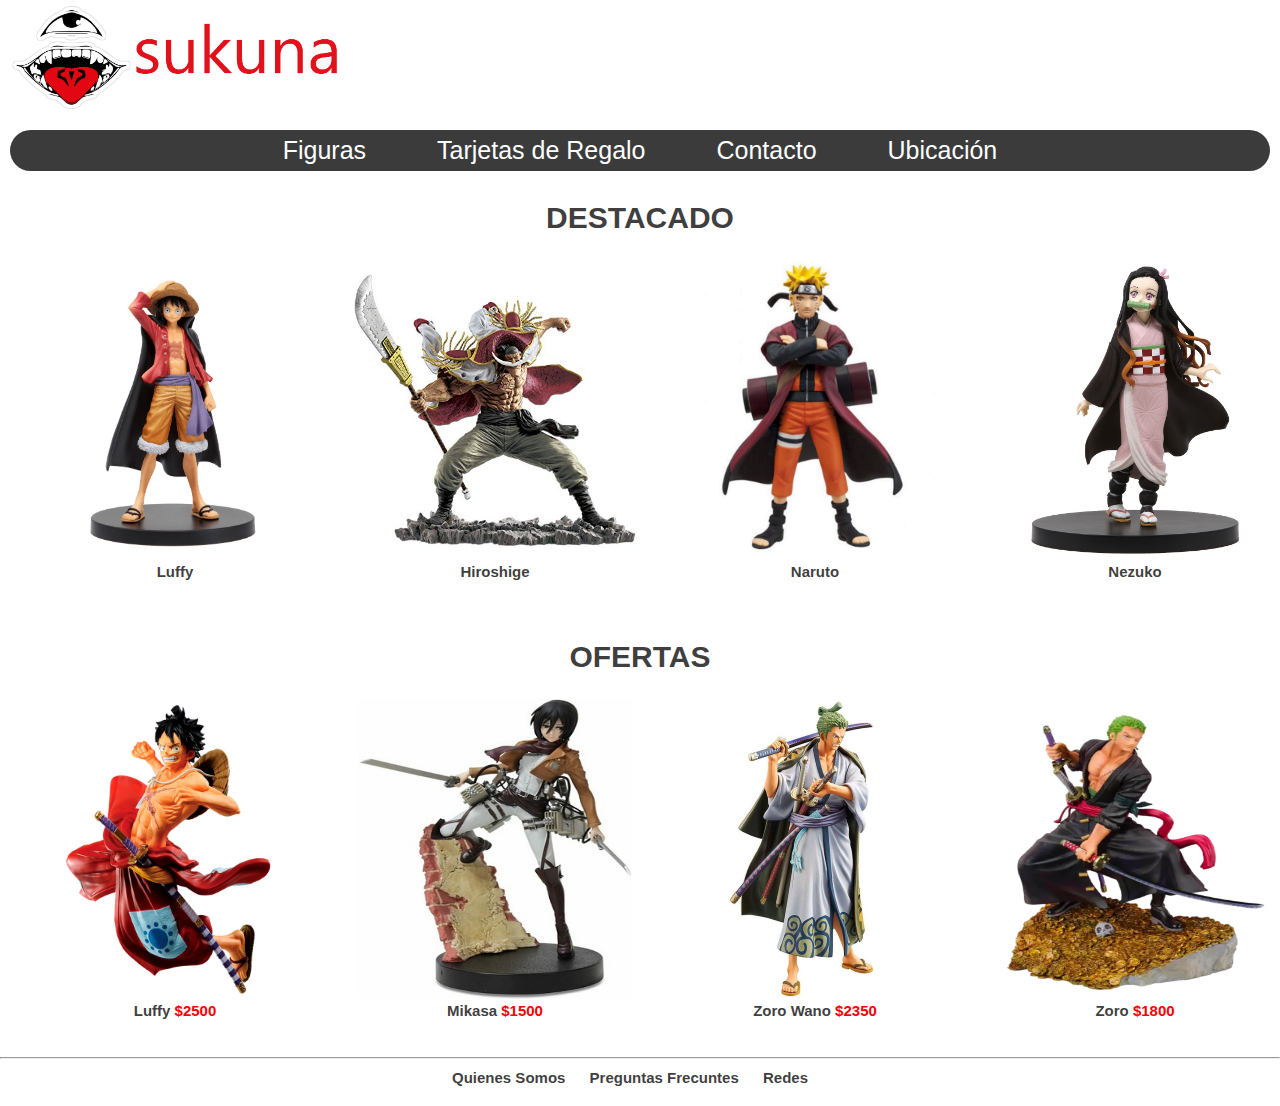
<file: index.html>
<!DOCTYPE html>
<html lang="en">
<head>
    <meta charset="UTF-8">
    <meta http-equiv="X-UA-Compatible" content="IE=edge">
    <meta name="viewport" content="width=device-width, initial-scale=1.0">
    <title>Sukuna Store</title>
    <!-- CSS -->
    <link rel="stylesheet" href="css/style.css">
</head>
<body>
    <header>
        <!-- <h1>   Oculto  </h1> -->
            <div id="divLogo">
                <a href="/index.html"><img id="logo" src="img/logo.png" alt=""></a>
            </div>
            <div id="divUsuario">
                <a href=""><img id="usuario" src="img/usuario.png" alt=""></a>
                <a href=""><img id="carrito" src="img/carrito.png" alt=""></a>
            </div>
        
        <nav>
            <ul class="menu">              
                <li><a href="html/figuras.html">Figuras</a></li>
                <!-- <li><a href="html/mangas.html">Mangas</a></li> -->
                <li><a href="html/tarjetasRegalo.html">Tarjetas de Regalo</a></li>
                <li><a href="html/contacto.html">Contacto</a></li>
                <li><a href="html/ubicacion.html">Ubicación</a></li>
            </ul>
        </nav>

    </header>

    <main>
        <h2>Destacado</h2>
        <div id="divDestacados">
            <a><img id="img1" src="img/luffy.png">Luffy</a>
            <a><img id="img2" src="img/kuhige.jpg" alt="">Hiroshige</a>
            <a><img id="img3" src="img/narutoSageMode.png" alt="">Naruto</a>           
            <a><img id="img4" src="img/Nezuko.png" alt="">Nezuko</a>                        
            
        </div>

        <h2>Ofertas</h2>
        <div id="divOfertas">
            <a><img id="img5" src="img/Luffy1.jpg">Luffy <span style="color:red">$2500</span></a>
            <a><img id="img6" src="img/mikasa.jpg" alt="">Mikasa <span style="color:red">$1500</span></a>
            <a><img id="img7" src="img/roronoa.jpg" alt="">Zoro Wano <span style="color:red">$2350</span></a>           
            <a><img id="img8" src="img/roronoa.webp" alt="">Zoro <span style="color:red">$1800</span></a>                                    
        </div>

    </main>
    
    <footer>
        <hr>
        <div class="footerStyle">
            <a href="">Quienes Somos</a>
            
            <a href="">Preguntas Frecuntes</a>
            <a href="">Redes</a>
        </div>
    </footer>
</body>
</html>
</file>
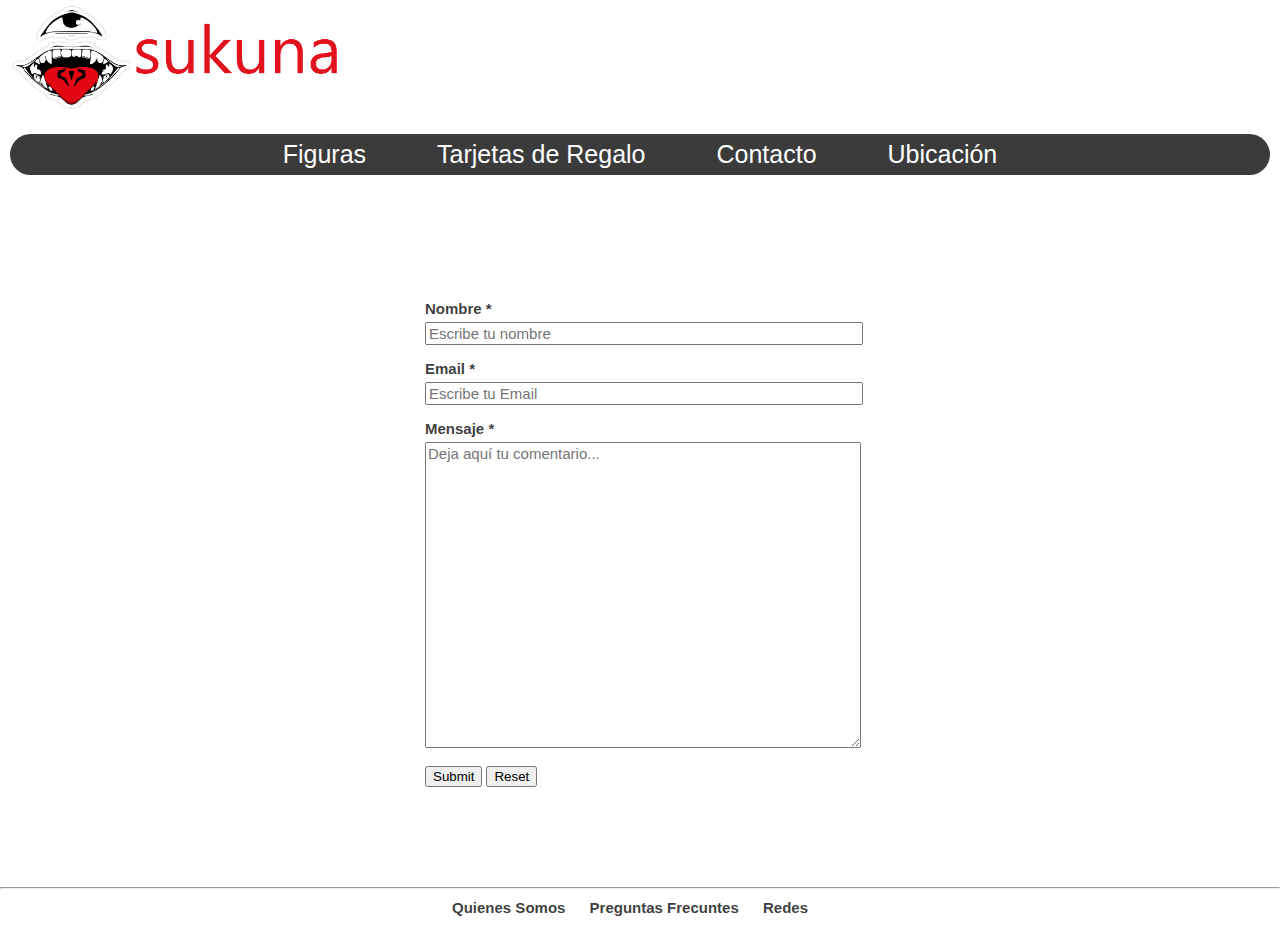
<file: html/contacto.html>
<!DOCTYPE html>
<html lang="en">

<head>
    <meta charset="UTF-8">
    <meta http-equiv="X-UA-Compatible" content="IE=edge">
    <meta name="viewport" content="width=device-width, initial-scale=1.0">
    <title>Sukuna Store</title>
    <!-- CSS -->
    <link rel="stylesheet" href="../css/style.css">
</head>

<body>
    <header>
        <h1>
            <div id="divLogo">
                <a href="../index.html"><img id="logo" src="../img/logo.png" alt=""></a>
            </div>
            <div id="divUsuario">
                <a href=""><img id="usuario" src="../img/usuario.png" alt=""></a>
                <a href=""><img id="carrito" src="../img/carrito.png" alt=""></a>
            </div>
        </h1>
        <nav>
            <ul class="menu">
                <li><a href="figuras.html">Figuras</a></li>
                <li><a href="tarjetasRegalo.html">Tarjetas de Regalo</a></li>
                <li><a href="contacto.html">Contacto</a></li>
                <li><a href="ubicacion.html">Ubicación</a></li>
            </ul>
        </nav>

    </header>

    <main>
        <div class="formulario">
            <form>
                <p>
                    <label for="nombre" class="inputNombre">Nombre
                        <span class="obligatorio">*</span>
                    </label>
                    <input type="text" id="nombre" required="obligatorio" placeholder="Escribe tu nombre">
                </p>
                <p>
                    <label for="email">Email
                        <span class="obligatorio">*</span>
                    </label>
                    <input type="email" id="email" required="obligatorio" placeholder="Escribe tu Email">
                </p>
                <p>
                    <label for="mensaje">Mensaje
                        <span class="obligatorio">*</span>
                    </label>
                    <textarea name="introducir_mensaje" id="mensaje" required="obligatorio"
                        placeholder="Deja aquí tu comentario..."></textarea>
                </p>
                <div id="botonesForm">
                    <input type="submit" id="enviar">
                    <input type="reset" id="reset">
                </div>

            </form>
        </div>
    </main>

    <footer>
        <hr>
        <div class="footerStyle">
            <a href="">Quienes Somos</a>

            <a href="">Preguntas Frecuntes</a>
            <a href="">Redes</a>
        </div>
    </footer>
</body>

</html>
</file>
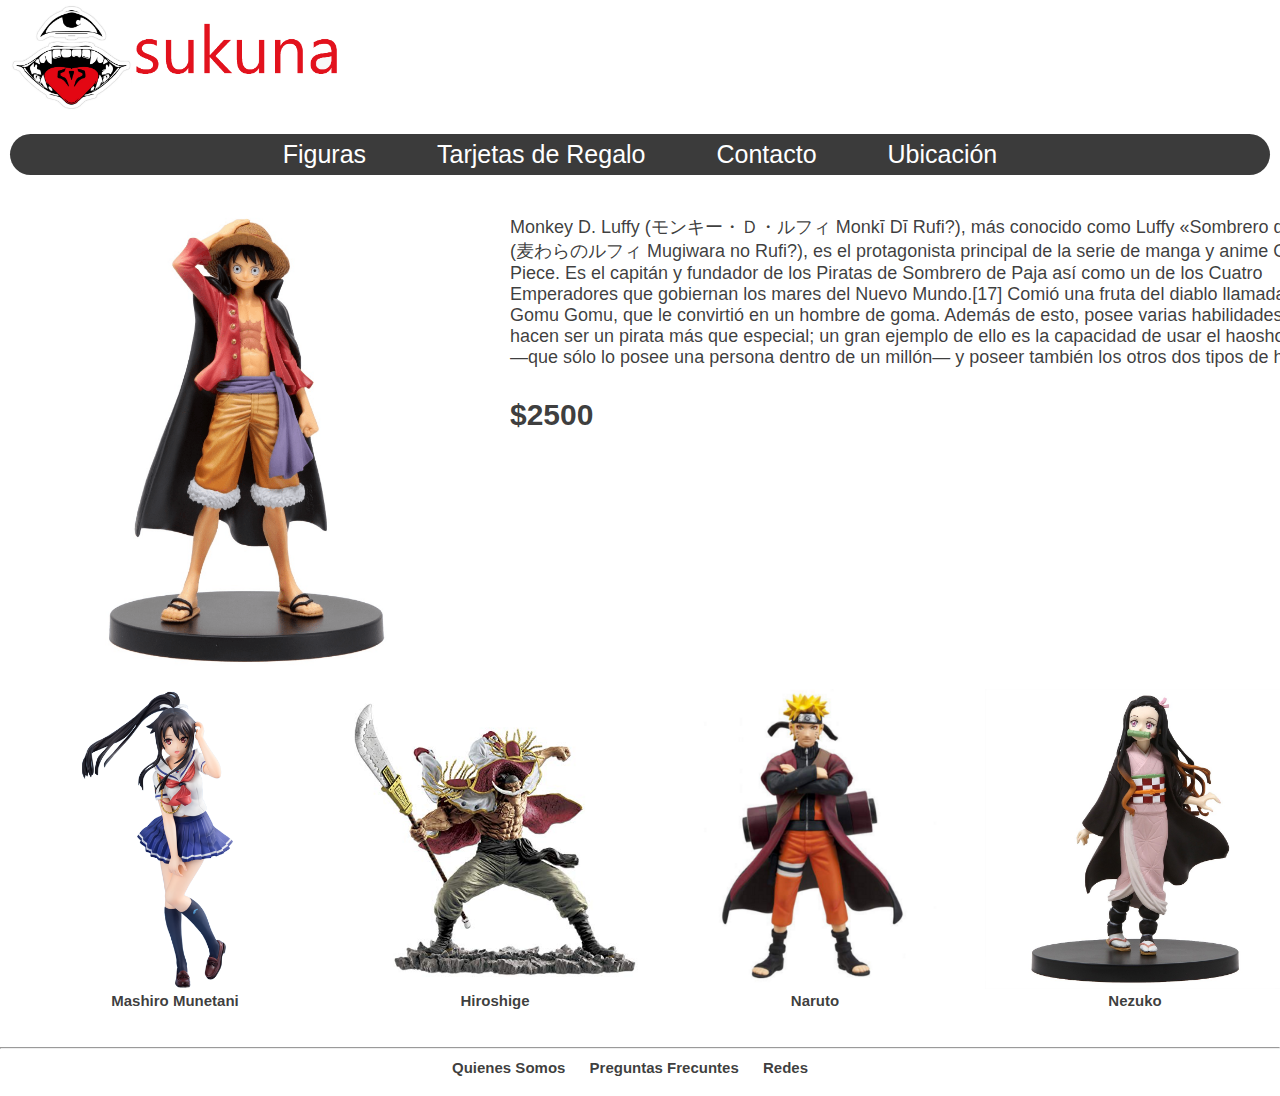
<file: html/figuras.html>
<!DOCTYPE html>
<html lang="en">
<head>
    <meta charset="UTF-8">
    <meta http-equiv="X-UA-Compatible" content="IE=edge">
    <meta name="viewport" content="width=device-width, initial-scale=1.0">
    <title>Sukuna Store</title>
    <!-- CSS -->
    <link rel="stylesheet" href="../css/style.css">
</head>
<body>
    <header>
        <h1>
            <div id="divLogo">
                <a href="../index.html"><img id="logo" src="../img/logo.png" alt=""></a>
            </div>
            <div id="divUsuario">
                <a href=""><img id="usuario" src="../img/usuario.png" alt=""></a>
                <a href=""><img id="carrito" src="../img/carrito.png" alt=""></a>
            </div>
        </h1>
        <nav>
            <ul class="menu">              
                <li><a href="figuras.html">Figuras</a></li>
                <li><a href="tarjetasRegalo.html">Tarjetas de Regalo</a></li>
                <li><a href="contacto.html">Contacto</a></li>
                <li><a href="ubicacion.html">Ubicación</a></li>
            </ul>
        </nav>

    </header>

    <main>
        <div id="divPrincipal">
            <div ><img src="../img/luffy.png"></div>
            <div>
                <p>Monkey D. Luffy (モンキー・Ｄ・ルフィ Monkī Dī Rufi?), más conocido como Luffy «Sombrero de Paja» (麦わらのルフィ Mugiwara no Rufi?), es el protagonista principal de la serie de manga y anime One Piece. Es el capitán y fundador de los Piratas de Sombrero de Paja así como un de los Cuatro Emperadores que gobiernan los mares del Nuevo Mundo.[17] Comió una fruta del diablo llamada fruta Gomu Gomu, que le convirtió en un hombre de goma. Además de esto, posee varias habilidades que le hacen ser un pirata más que especial; un gran ejemplo de ello es la capacidad de usar el haoshoku haki ―que sólo lo posee una persona dentro de un millón― y poseer también los otros dos tipos de haki.</p>
                <p id="precio">$2500</p>
            </div>
        </div>
        <div id="divFiguras">
            <a><img id="img1" src="../img/mj2.png">Mashiro Munetani</a>
            <a><img id="img2" src="../img/kuhige.jpg" alt="">Hiroshige</a>
            <a><img id="img3" src="../img/narutoSageMode.png" alt="">Naruto</a>           
            <a><img id="img4" src="../img/Nezuko.png" alt="">Nezuko</a>                        
        </div>
    </main>
    
    <footer>
        <hr>
        <div class="footerStyle">
            <a href="">Quienes Somos</a>
            
            <a href="">Preguntas Frecuntes</a>
            <a href="">Redes</a>
        </div>
    </footer>
</body>
</html>
</file>
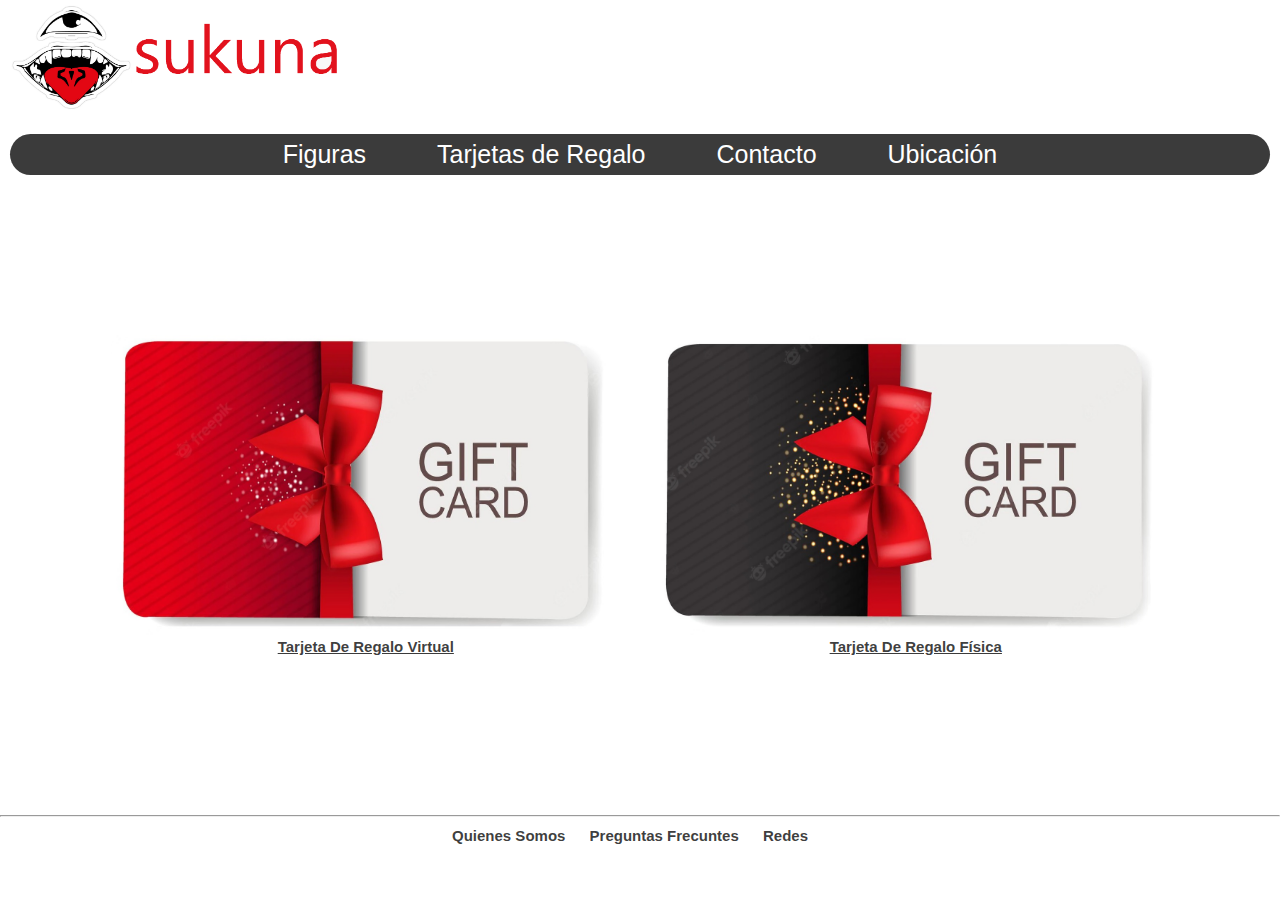
<file: html/tarjetasRegalo.html>
<!DOCTYPE html>
<html lang="en">
<head>
    <meta charset="UTF-8">
    <meta http-equiv="X-UA-Compatible" content="IE=edge">
    <meta name="viewport" content="width=device-width, initial-scale=1.0">
    <title>Sukuna Store</title>
    <!-- CSS -->
    <link rel="stylesheet" href="../css/style.css">
</head>
<body>
    <header>
        <h1>
            <div id="divLogo">
                <a href="../index.html"><img id="logo" src="../img/logo.png" alt=""></a>
            </div>
            <div id="divUsuario">
                <a href=""><img id="usuario" src="../img/usuario.png" alt=""></a>
                <a href=""><img id="carrito" src="../img/carrito.png" alt=""></a>
            </div>
        </h1>
        <nav>
            <ul class="menu">              
                <li><a href="figuras.html">Figuras</a></li>
                <li><a href="tarjetasRegalo.html">Tarjetas de Regalo</a></li>
                <li><a href="contacto.html">Contacto</a></li>
                <li><a href="ubicacion.html">Ubicación</a></li>
            </ul>
        </nav>

    </header>

    <main>
        <div class="aCards">
            <a href=""><img id="redCard" src="../img/redCard.jpg"" alt="">Tarjeta de regalo Virtual</a>
            <a href=""><img id="blackCard" src="../img/blackCard.jpg"" alt="">Tarjeta de regalo Física</a>
        </div>
    </main>
    
    <footer>
        <hr>
        <div class="footerStyle">
            <a href="">Quienes Somos</a>
            
            <a href="">Preguntas Frecuntes</a>
            <a href="">Redes</a>
        </div>
    </footer>
</body>
</html>
</file>
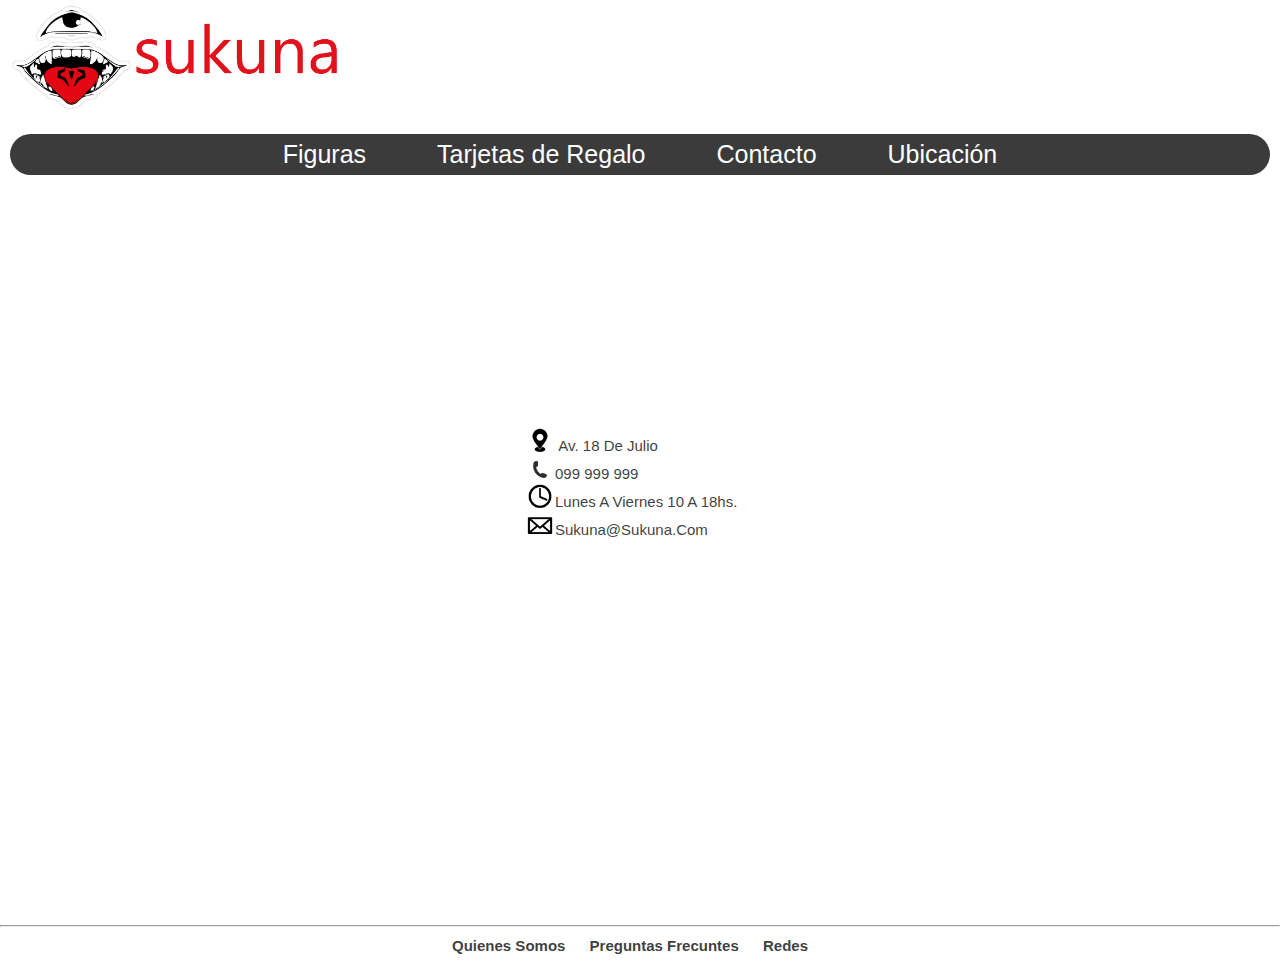
<file: html/ubicacion.html>
<!DOCTYPE html>
<html lang="en">
<head>
    <meta charset="UTF-8">
    <meta http-equiv="X-UA-Compatible" content="IE=edge">
    <meta name="viewport" content="width=device-width, initial-scale=1.0">
    <title>Sukuna Store</title>
    <!-- CSS -->
    <link rel="stylesheet" href="../css/style.css">
</head>
<body>
    <header>
        <h1>
            <div id="divLogo">
                <a href="../index.html"><img id="logo" src="../img/logo.png" alt=""></a>
            </div>
            <div id="divUsuario">
                <a href=""><img id="usuario" src="../img/usuario.png" alt=""></a>
                <a href=""><img id="carrito" src="../img/carrito.png" alt=""></a>
            </div>
        </h1>
        <nav>
            <ul class="menu">              
                <li><a href="figuras.html">Figuras</a></li>
                <li><a href="tarjetasRegalo.html">Tarjetas de Regalo</a></li>
                <li><a href="contacto.html">Contacto</a></li>
                <li><a href="ubicacion.html">Ubicación</a></li>
            </ul>
        </nav>

    </header>

    <main>
        <div class="mapa">
            <div id="col1">
                <iframe src="https://www.google.com/maps/embed?pb=!4v1673312170957!6m8!1m7!1spHvrB57hUCZ99RyJFOS65g!2m2!1d-34.90631778496965!2d-56.19732428307766!3f182.0320954957973!4f-1.8187236051715843!5f0.7820865974627469" width="400" height="300" style="border:0;" allowfullscreen="" loading="lazy" referrerpolicy="no-referrer-when-downgrade"></iframe>
            </div>
            <div id="col2">
                <ul>
                    <li><img src="../img/ubicacion.jpg" alt=""> Av. 18 de Julio</li>
                    <li><img src="../img/telefono.jpg" alt="">099 999 999</li>
                    <li><img src="../img/reloj.jpg" alt="">Lunes a Viernes 10 a 18hs.</li>
                    <li><img src="../img/mail.jpg" alt="">sukuna@sukuna.com</li>
                </ul>
            </div>
            <div id="col3">
                <iframe src="https://www.google.com/maps/embed?pb=!1m18!1m12!1m3!1d3271.999769288256!2d-56.199555582556144!3d-34.9064553!2m3!1f0!2f0!3f0!3m2!1i1024!2i768!4f13.1!3m3!1m2!1s0x959f802c986d4689%3A0x6447e027766e4dc4!2sAv.%2018%20de%20Julio%20888%2C%2011100%20Montevideo%2C%20Departamento%20de%20Montevideo!5e0!3m2!1ses-419!2suy!4v1673312236861!5m2!1ses-419!2suy" width="400" height="300" style="border:0;" allowfullscreen="" loading="lazy" referrerpolicy="no-referrer-when-downgrade"></iframe>           
            </div>
            

        </div>
    </main>
    
    <footer>
        <hr>
        <div class="footerStyle">
            <a href="">Quienes Somos</a>
            
            <a href="">Preguntas Frecuntes</a>
            <a href="">Redes</a>
        </div>
    </footer>
</body>
</html>
</file>
<file: css/style.css>
body {
    margin: 0px !important;
    background-color:white;
}

header h1 {
    margin: 0 !important;
}

header ul li {
    display: inline-block;
    text-align: center;
    margin: 4px;
    margin-right: 32px;
    margin-left: 32px;
}

header nav ul li a {
    text-decoration: none;
    color: white;
}

.menu {
    background-color: rgba(10, 10, 10, 0.801);
    padding: 2px;
    border-radius: 30px;
    font-size: 25px;
    margin: 10px;
    font-family: Arial, Helvetica, sans-serif;

}

nav {
    text-align: center;
}

#logo {
    width: 350px;
    height: auto;
}

h2 {
    text-align: center;
    margin-top: 30px;
}


#divLogo {
    position: relative;
    display: inline;
    text-align: left;
    width: auto;
}

#divUsuario {
    position: relative;
    margin-right: 10px;
    left: 1350px;
    display: inline;
    height: auto;
}

#divUsuario a #usuario {
    width: 50px;
    margin: 5px;
    margin-bottom: 35px;
}

#divUsuario a #carrito {
    width: 50px;
    margin: 5px;
    margin-bottom: 35px;
}

body main h2 {
    font-family: Arial, Helvetica, sans-serif;
    color: rgba(10, 10, 10, 0.801);
    text-transform: uppercase;
    font-size: 30px;
}

#divDestacados {
    width: 1250px;
    height: 350px;
    margin: auto;
    display: flex;
    justify-content: start;
    text-align: center;
}

#divDestacados a img {
    width: 300px;
    height: 300px;
    margin-right: 10px;
}

#divDestacados a img:first-child {
    margin-left: 10px;
}

#divOfertas a img:first-child {
    margin-left: 10px;
}
#divDestacados a {
        font-family: Arial, Helvetica, sans-serif;
        color: rgba(10, 10, 10, 0.801);
        text-transform: capitalize;
        font-size: 15px;
        font-weight: bold;
    }

    #divOfertas a {
        font-family: Arial, Helvetica, sans-serif;
        color: rgba(10, 10, 10, 0.801);
        text-transform: capitalize;
        font-size: 15px;
        font-weight: bold;
    }
    #divOfertas {
        width: 1250px;
        height: 350px;
        margin: auto;
        display: flex;
        justify-content: start;
        text-align: center;
    }
    #divOfertas a img {
        width: 300px;
        height: 300px;
        margin-right: 10px;
    }

    .footerStyle
    {
        text-align: center;
        font-family: Arial, Helvetica, sans-serif;
        text-transform: capitalize;
        font-size: 15px;
        font-weight: bold;      
        margin-bottom: 20px;
        margin-top: 10px;

    }

    .footerStyle a{
        text-decoration: none;        
        color: rgba(10, 10, 10, 0.801);
        margin-right: 20px;
    }





#divFiguras  {
    width: 1250px;
    height: 350px;
    margin: auto;
    display: flex;
    justify-content: start;
    text-align: center;
}
#divFiguras a img {
    width: 300px;
    height: 300px;
    margin-right: 10px;
}

#divFiguras a img:first-child {
    margin-left: 10px;
}


#divFiguras a {
        font-family: Arial, Helvetica, sans-serif;
        color: rgba(10, 10, 10, 0.801);
        text-transform: capitalize;
        font-size: 15px;
        font-weight: bold;
    }

    
  
#divPrincipal {
    width: 1350px;
    height: auto;
    margin: auto;
    display: flex;
}  
#divPrincipal img {
    width: 500px;
    height: 500px;
    margin-right: 10px;
}
#divPrincipal p {
    font-family: Arial, Helvetica, sans-serif;
    color: rgba(10, 10, 10, 0.801);
    font-size: 18px;
    font-weight: normal;
    margin-top: 30px;
}

  
#divPrincipal #precio {
    font-size: 30px;
    font-weight: bold;
}

.formulario form {
    width: 460px;
    height: auto;
    margin: 80px auto;
    border-radius: 10px;
    padding-top: 30px;
    padding-bottom: 20px;
    padding-left: 30px;
}

.formulario form p {
    font-family: Arial, Helvetica, sans-serif;
    color: rgba(10, 10, 10, 0.801);
    font-size: 15px;
    font-weight: normal;
    width: 430px;
}

.formulario form p label{
    display: block; 
    font-weight: bold;
    margin-bottom: 5px;
}

.formulario form p input {
    font-family: Arial, Helvetica, sans-serif;
    color: rgba(10, 10, 10, 0.801);
    font-size: 15px;
    font-weight: normal;
    width: 430px;
}

.formulario form p textarea {
    font-family: Arial, Helvetica, sans-serif;
    color: rgba(10, 10, 10, 0.801);
    font-size: 15px;
    font-weight: normal;
    width: 430px;
    height: 300px;
}
#redCard {
    width: 500px;
    height: 300px;
    margin-right: 10px;
    text-align: center;
    
}

#blackCard {
    width: 500px;
    height: 300px;
    margin-right: 10px;
    text-align: center;
    

}
.aCards a {
    font-family: Arial, Helvetica, sans-serif;
        color: rgba(10, 10, 10, 0.801);
        text-transform: capitalize;
        font-size: 15px;
        font-weight: bold;
        
    
}
.aCards{
    width: 1100px;
    margin: auto ;
    margin-top: 160px;
    margin-bottom: 160px;
    display: flex;
    justify-content: start;
    text-align: center;
}
.mapa {
    width: 1150px;
    height: 450px;
    margin: auto ;
    margin-top: 150px;
    margin-bottom: 150px;
    display: flex;
    justify-content: start;
    text-align: center;
}
.mapa iframe {
    margin: 30px;
}

.mapa #col2 ul{
    color: rgba(10, 10, 10, 0.801);
    text-transform: capitalize;
    font-size: 15px;
    font-family: Arial, Helvetica, sans-serif;
    text-align: justify;
    margin-top: 100px;
    padding-left: 0px;
}
.mapa #col2 ul li{
    list-style: none;
}

.mapa #col2 ul li img{
    width: 30px;
}
</file>
